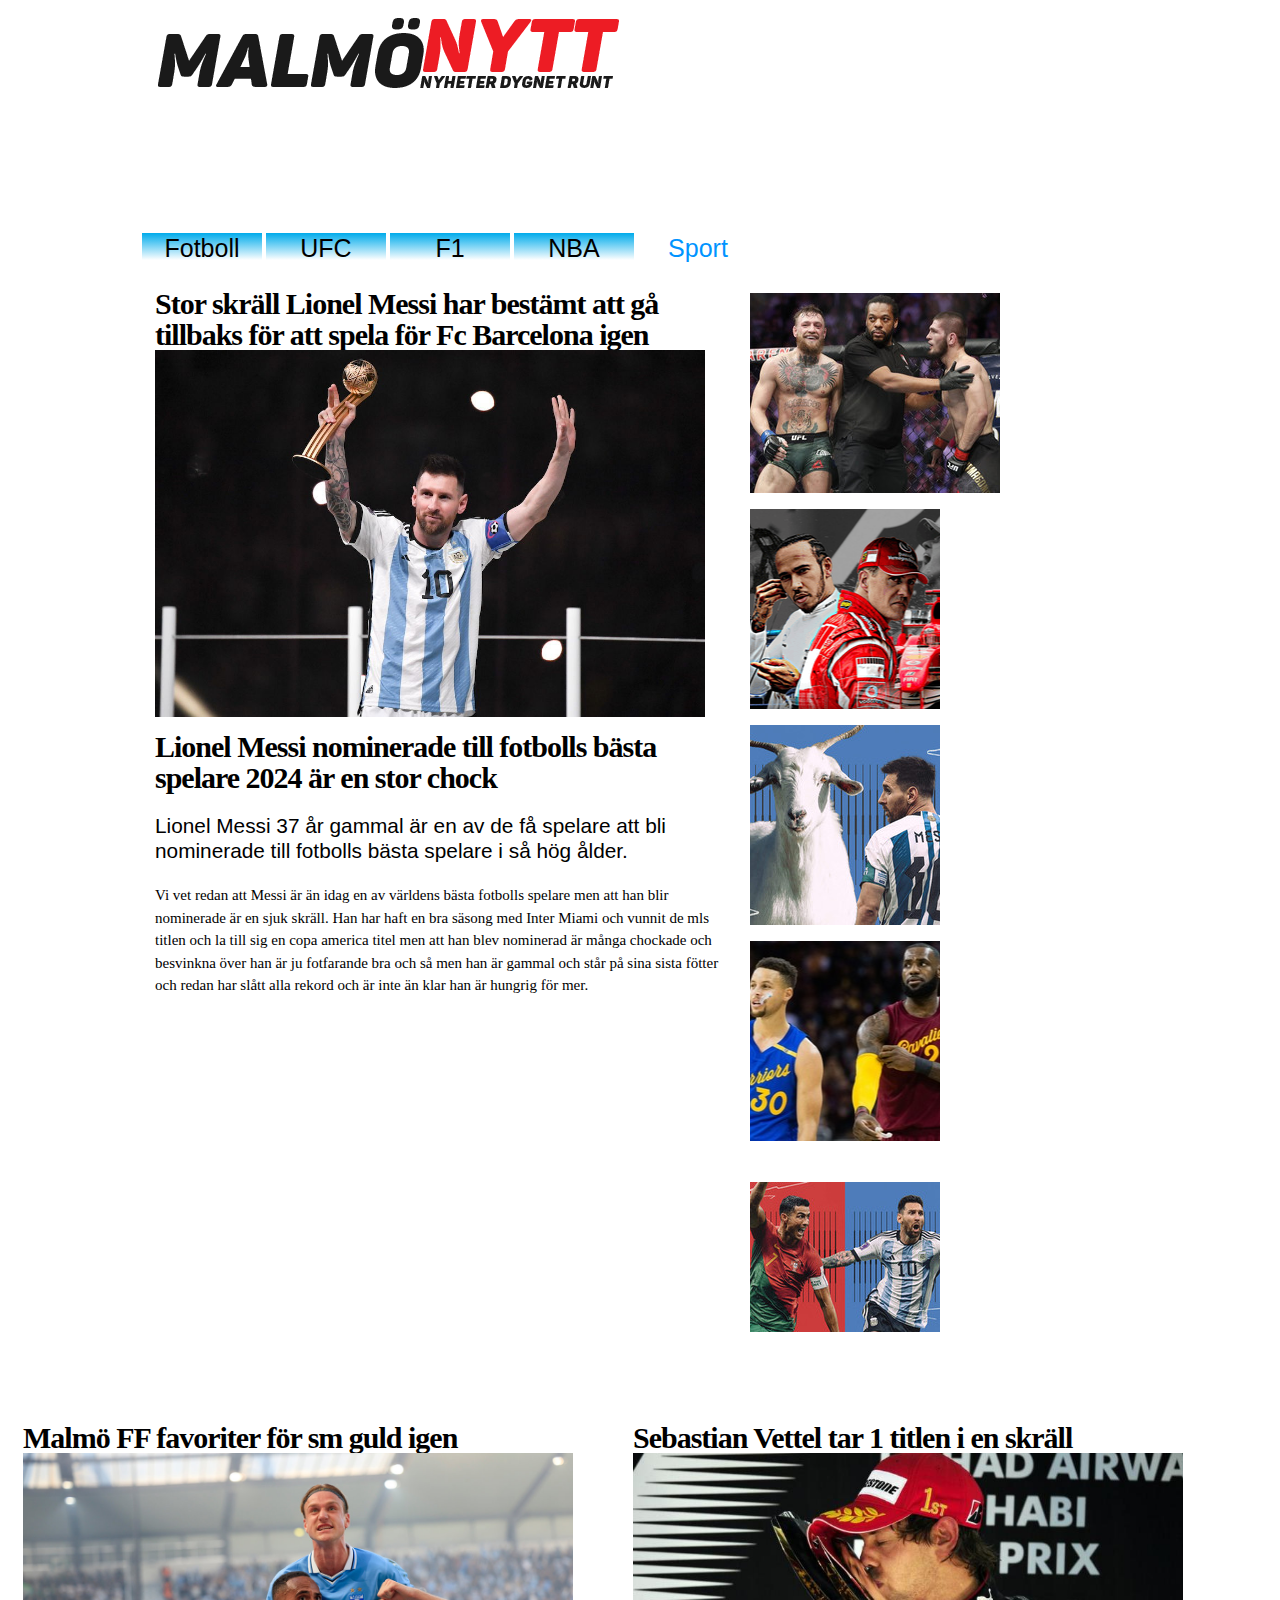
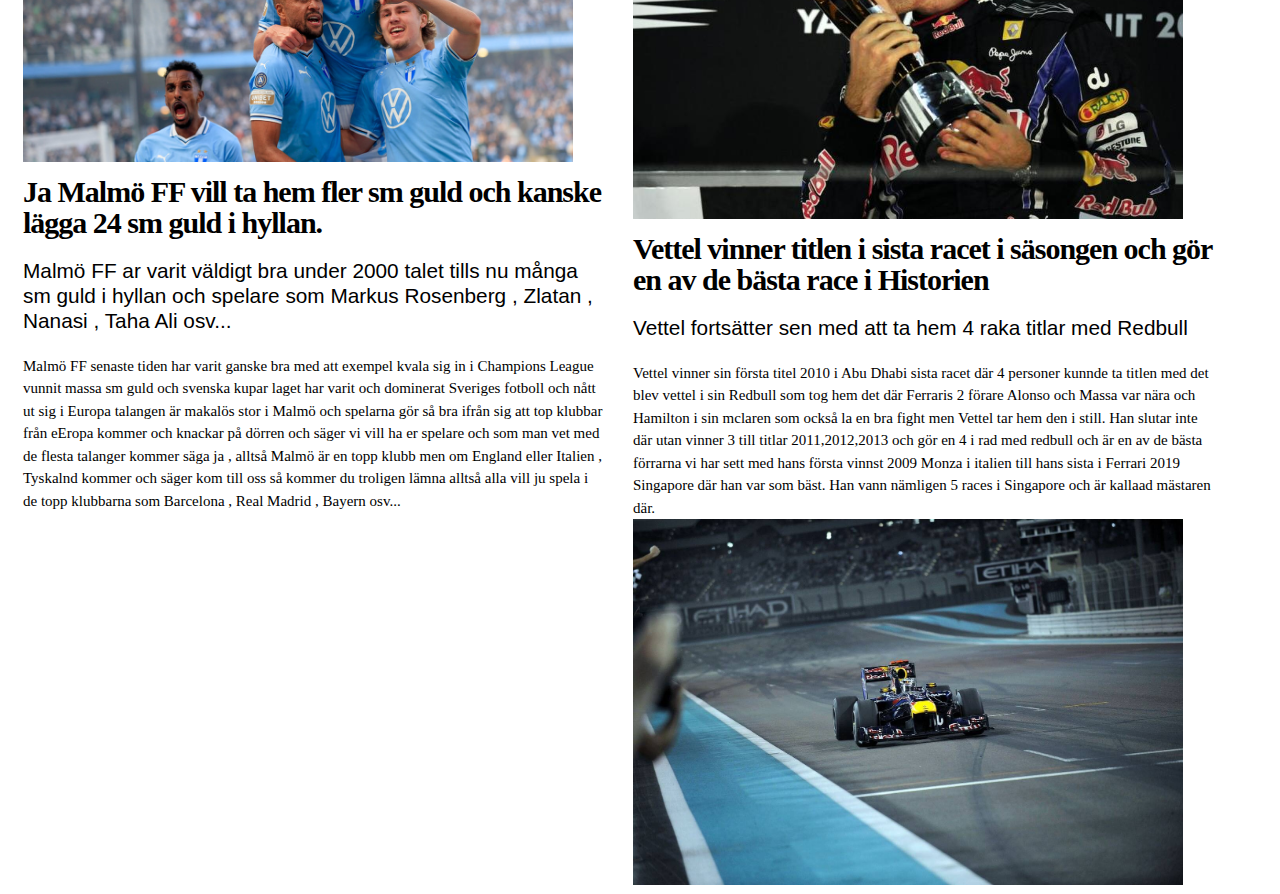
<file: index.html>
﻿<!DOCTYPE html>

<head>
    <meta charset="utf-8" />
    <title>Nya sportnyheter från Malmö</title>

    <link rel="stylesheet" type="text/css" href="base.css" />
    
</head>
<body id="Sport">



        <div id="wrapper">

        <div id="header">
            
           
        </div>  
            <div class="nav">  
            <nav>
                <ul>
                    <li><a class="nav-Fotboll" href="Fotboll.html"> Fotboll</a></li>
                    <li><a class="nav-UFC" href="UFC.html"> UFC</a></li>
                    <li><a class="nav-F1" href="F1.html"> F1</a></li>
                    <li><a class="nav-NBA" href="NBA.html"> NBA</a></li>
                    <li><a class="nav-Sport" href="index.html"> Sport</a></li>
                    
                </ul>
            
            </nav>
            </div>

            


            
    <div id="leftcol" class="nav-menu">      
        
            

    </div>
 
    <div id="maincol" class="art">       
        
            
        <h1>Stor skräll Lionel Messi har bestämt att gå tillbaks för att spela för Fc Barcelona igen</h1>

        <div class="published">
          

        </div>

        <img src="bilder/Messi Bästa Spelaren 2024.jpeg" alt="Lionel Messi nominerad till bästa spelare 2024" />

        
        <h1>Lionel Messi nominerade till fotbolls bästa spelare 2024 är en stor chock</h1>

        <div class="introduction">
            <p>
                Lionel Messi 37 år gammal är en av de få spelare att bli nominerade till fotbolls bästa spelare i så hög ålder.
            </p>
        </div>

        <div class="content-paragraphs">
            <p>Vi vet redan att Messi är än idag en av världens bästa fotbolls spelare men att han blir nominerade är en sjuk skräll. Han har haft en bra säsong med Inter Miami och vunnit de mls titlen och la till sig en copa america titel men att han blev nominerad är många chockade och besvinkna över han är ju fotfarande bra och så men han är gammal och står på sina sista fötter och redan har slått alla rekord och är inte än klar han är hungrig för mer.</p>
            
        </div>
        

    </div>
    <div id="rightcol" class="rek">      
        <div class="ufc">
            <h2></h2>
        </div>
        <div class="f1">
            <p></p>
        </div>
        <div class="legend">
            <p></p>
        </div>
        <div class="nba">
            <p></p>
        </div>
        <div class="messi">
            <p></p>
        </div>
    
    </div>
    
        <div id="footer">
            <p></p>
        </div>
    
        </div>
    
    </body>
    </html>

    <div id="maincol" class="art">       
        
            
        <h1>Malmö FF favoriter för sm guld igen</h1>

        <div class="published">
          

        </div>

        <img src="bilder/Malmö FF.jpeg" alt="Lionel Messi nominerad till bästa spelare 2024" />

        
        <h1>Ja Malmö FF vill ta hem fler sm guld och kanske lägga 24 sm guld i hyllan.</h1>

        <div class="introduction">
            <p>
                Malmö FF ar varit väldigt bra under 2000 talet tills nu många sm guld i hyllan och spelare som Markus Rosenberg , Zlatan , Nanasi , Taha Ali osv...
            </p>
        </div>

        <div class="content-paragraphs">
            <p>Malmö FF senaste tiden har varit ganske bra med att exempel kvala sig in i Champions League vunnit massa sm guld och svenska kupar laget har varit och dominerat Sveriges fotboll och nått ut sig i Europa talangen är makalös stor i Malmö och spelarna gör så bra ifrån sig att top klubbar från eEropa kommer och knackar på dörren och säger vi vill ha er spelare och som man vet med de flesta talanger kommer säga ja , alltså Malmö är en topp klubb men om England eller Italien , Tyskalnd kommer och säger kom till oss så kommer du troligen lämna alltså alla vill ju spela i de topp klubbarna som Barcelona , Real Madrid , Bayern osv...</p>
            
        </div>

    </div>
        


<div id="maincol" class="art">       
        
            
    <h1>Sebastian Vettel tar 1 titlen i en skräll</h1>

    <div class="published">
      

    </div>

    <img src="bilder/Vettel.jpeg" alt="Lionel Messi nominerad till bästa spelare 2024" />

    
    <h1>Vettel vinner titlen i sista racet i säsongen och gör en av de bästa race i Historien</h1>

    <div class="introduction">
        <p>
            Vettel fortsätter sen med att ta hem 4 raka titlar med Redbull
        </p>
    </div>

    <div class="content-paragraphs">
        <p>Vettel vinner sin första titel 2010 i Abu Dhabi sista racet där 4 personer kunnde ta titlen med det blev vettel i sin Redbull som tog hem det där Ferraris 2 förare Alonso och Massa var nära och Hamilton i sin mclaren som också la en bra fight men Vettel tar hem den i still. Han slutar inte där utan vinner 3 till titlar 2011,2012,2013 och gör en 4 i rad med redbull och är en av de bästa förrarna vi har sett med hans första vinnst 2009 Monza i italien till hans sista i Ferrari 2019 Singapore där han var som bäst. Han vann nämligen 5 races i Singapore och är kallaad mästaren där.</p>
        
    </div>

    <img src="bilder/Seb Car Image New Version.jpg" alt="">

</div>
</file>
<file: base.css>
﻿/* _______________________________________ */

body {
    font-family: Arial, sans-serif;
    background-color: #fff;
}

div#wrapper {
    width: 1000px;
    background-color: #fff;
    margin-left: auto;
    margin-right: auto;
    /*border: solid thin black; */
}

div#header {
    width: 1000px;
    height: 200px;
    background-image: url(bilder/logo.png);
    background-repeat: no-repeat;
}




/* ___________________nav____________________ */

.nav {
    height: 40px;
    margin-left: -40px;
    font-size: 25px;
    color: #fff;
    text-decoration: none;
    display: block;
}

    .nav li {
        float: left;
        width: 120px;
        height: 30px;
        color: #000;
        text-align: center;
        line-height: 30px;
        border-left: 2px white solid;
        border-right: 2px white solid;
        margin-left: 0px;
        list-style: none;
        background-color:#0094ff;
        background: -moz-linear-gradient(0% 0% 270deg,#00abeb, white);
        background: -webkit-gradient(linear, left top, left bottom, from(#00abeb), to(white), color-stop(0.9, white) );
    }

    .nav a {
        color: #000;
        text-decoration: none;
        display: block;
    }

        .nav a:hover {
            color: #808080;
            background-color: #dcdcdc;
            background: -webkit-gradient(linear, left top, left bottom, from(#fff), to(#eee));
            background: -moz-linear-gradient(top, #fff, #eee);
        }

/*------------------- nav slut-----------------------------*/

div#leftcol {
    float: left;
    width: 190px;
    margin-left: 2px;
}

/*------------------------------------------------*/

div#maincol {
    float: left;
    width: 580px;
    margin-left: 10px;
    margin-right: 10px;
}

/*------------------------------------------------*/

div#rightcol {
    float: left;
    width: 190px;
    margin-right: 2px;
}

div#footer {
    height: 50px;
    clear: both;
    font-size: 0.5em;
}

​.nav-menu {
    border: 1px solid black;
    text-align: left;
}

.nav-menu a {
    color: #0c005e;
    background-color: #fff;
    text-decoration: none;
    display: block;
}

    .nav-menu a:hover {
        color: #0094ff;
    }

.nav-menu li {
    margin-left: -10px;
    list-style: none;
    text-decoration: none;
}

.nav-meny h2 {
    margin-left: 0px;
}

.head-list {
    font-size: 1em;
}

/*------------------ artikel ---------------*/
.art {
    padding: 5px 5px 5px 5px;
    text-align: left;
}

    .art li {
        line-height: 22px;
        font-size: 16px;
        list-style: none;
        text-decoration: none;
    }

    .art h1 {
        font-size: 1.6em;
        margin: 10px 0px 0px;
        padding: 0px;
        font-size: 30px;
        clear: both;
        font-family: 'Times New Roman', Times, serif;
        font-weight: bold;
        letter-spacing: -1px;
        line-height: 31px;
        color: rgb(0, 0, 0);
        font-style: normal;
        font-variant: normal;
        orphans: auto;
        text-align: start;
        text-indent: 0px;
        text-transform: none;
        white-space: normal;
        widows: auto;
        word-spacing: 0px;
        -webkit-text-stroke-width: 0px;
        background-color: rgb(255, 255, 255);
    }

    .art h2 {
        font-size: 1.4em;
    }

    .art h3 {
        font-size: 1.2em;
    }

    .art img {
        text-align: center;
        max-width: 550px;
    }

.published {
    font-size: 10px;
    font-weight: bold;
}

.information {
    font-size: 10px;
}

.introduction {
    font-weight: normal;
    font-size: 1.3em;
    margin: 0 0 10px 0;
    line-height: 1.2;
}

.content-paragraphs p {
    font-size: 1em;
    line-height: 1.2em;
    color: rgb(0, 0, 0);
    font-family: 'Times New Roman', Times, serif;
    font-size: 15px;
    font-style: normal;
    font-variant: normal;
    font-weight: normal;
    letter-spacing: normal;
    line-height: 22.5px;
    orphans: auto;
    text-align: start;
    text-indent: 0px;
    text-transform: none;
    white-space: normal;
    widows: auto;
    word-spacing: 0px;
    -webkit-text-stroke-width: 0px;
    display: inline !important;
    float: none;
    background-color: rgb(255, 255, 255);
}

/*----------- reklam---------------*/
.rek {
    text-align: left;
}

    .rek div {
        
        height: 200px;
        text-align: center;
        max-width: 250px;
        border-bottom-color: #ffd800;
    }

.ufc {
    background-image: url(bilder/Khabib\ VS\ Conor.jpg);
    background-repeat:no-repeat;
    background-position:center;
    background-color:#fff;
    color:#f00;
    width: 500px;
    height: 500px;
} 

.f1 {
    background-image: url(bilder/Lewis\ VS\ Schumacher.png);
    background-repeat:no-repeat;
    background-position:center;
    background-color:#fff;
    color:#f00;

}

.legend {
    background-image: url(bilder/Messi\ Goat.jpg);
    background-repeat:no-repeat;
    background-position:center;
    background-color:#fff;
    color:#f00;

}  

.nba {
    background-image: url(bilder/Lebron\ VS\ Curry.jpg);
    background-repeat:no-repeat;
    background-position:center;
    background-color:#fff;
    color:#f00;

}     
.messi {
    background-image: url(bilder/SUIIIIIII.jpg);
    background-repeat:no-repeat;
    background-position:center;
    background-color:#fff;
    color:#f00;

} 

.tommyt {
    background-image: url(bilder/Tommy\ T.jpg);
    background-repeat:no-repeat;
    background-position:center;
    background-color:#fff;
    color:#f00;
    width: 5000px;
    height: 5000px;
} 



/*----------------------------------------*/

/* body id's */
body#Inrikes .nav-Inrikes, body#Utrikes .nav-Utrikes, body#Lockalt .nav-Lockalt, body#Nöje .nav-Nöje, body#Nöje .nav-Nöje, body#Sport .nav-Sport, body#Väder .nav-Väder {
    background-color: #fff;
    color:#0094ff;
}
</file>
